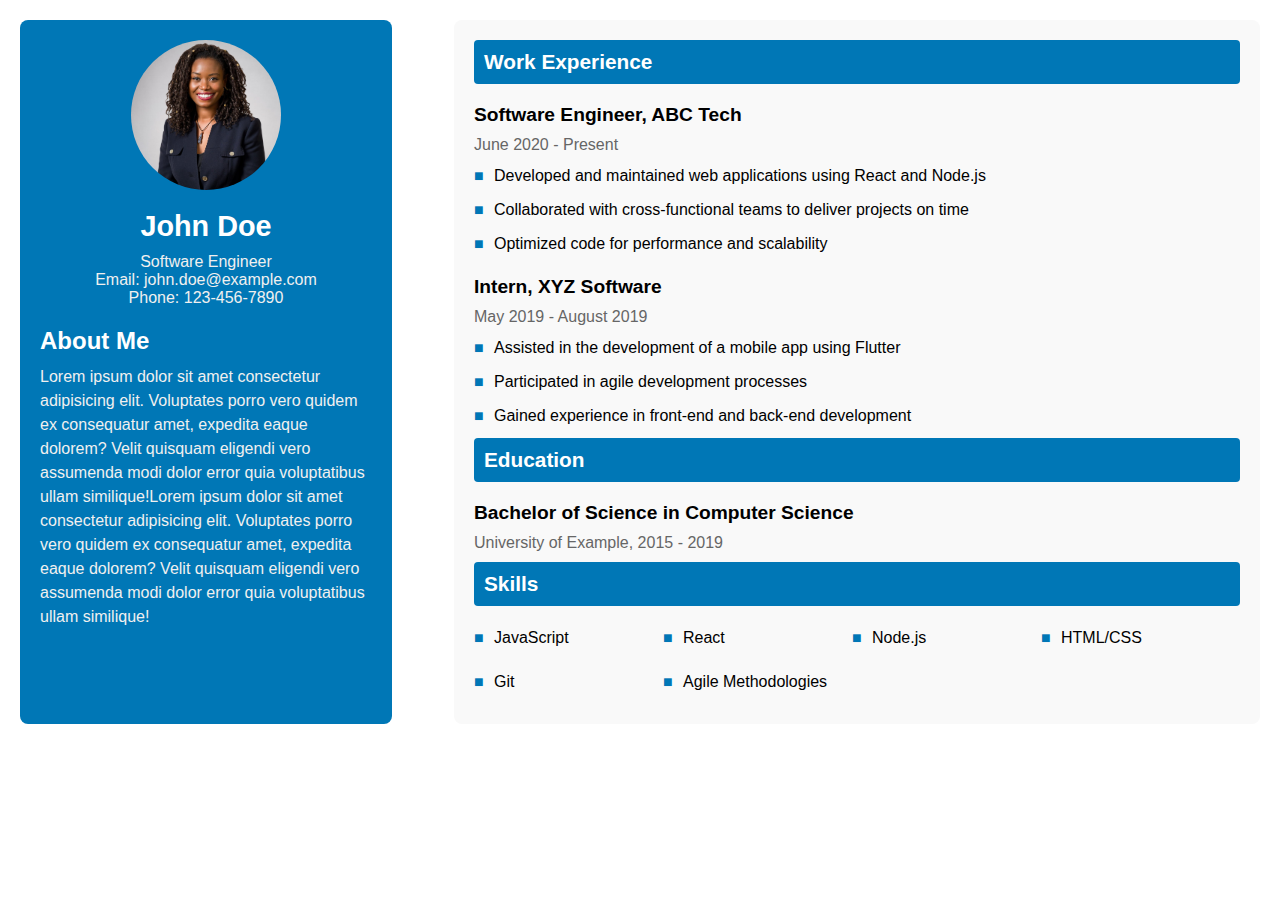
<file: index.html>
<!DOCTYPE html>
<html lang="en">
<head>
  <meta charset="UTF-8">
  <meta name="viewport" content="width=device-width, initial-scale=1.0">
  <title>Online Resume</title>
  <link rel="stylesheet" type="text/css" href="Resume.css">
</head>
<body>
  <div class="resume">
    <aside class="profile">
      <div class="profile-pic">
        <img src="./professional-shot.jpg" alt="professional-shot">
      </div>
      <div class="info">
        <h1>John Doe</h1>
        <p>Software Engineer</p>
        <p>Email: john.doe@example.com</p>
        <p>Phone: 123-456-7890</p>
      </div>
      <div class="about-me">
        <h2>About Me</h2>
        <p>Lorem ipsum dolor sit amet consectetur adipisicing elit. Voluptates porro vero quidem ex consequatur amet, expedita eaque dolorem? Velit quisquam eligendi vero assumenda modi dolor error quia voluptatibus ullam similique!Lorem ipsum dolor sit amet consectetur adipisicing elit. Voluptates porro vero quidem ex consequatur amet, expedita eaque dolorem? Velit quisquam eligendi vero assumenda modi dolor error quia voluptatibus ullam similique! </p>
      </div>
    </aside>
    <main class="my-details">
      <section>
        <h2 class="section-heading">Work Experience</h2>
        <article class="work-history">
          <h3>Software Engineer, ABC Tech</h3>
          <p>June 2020 - Present</p>
          <ul>
            <li>Developed and maintained web applications using React and Node.js</li>
            <li>Collaborated with cross-functional teams to deliver projects on time</li>
            <li>Optimized code for performance and scalability</li>
          </ul>
        </article>
        <article class="work-history">
          <h3>Intern, XYZ Software</h3>
          <p>May 2019 - August 2019</p>
          <ul>
            <li>Assisted in the development of a mobile app using Flutter</li>
            <li>Participated in agile development processes</li>
            <li>Gained experience in front-end and back-end development</li>
          </ul>
        </article>
      </section>
      <section class="education-history">
        <h2 class="section-heading">Education</h2>
        <article class="work-history">
          <h3>Bachelor of Science in Computer Science</h3>
          <p>University of Example, 2015 - 2019</p>
        </article>
      </section>
      <section>
        <h2 class="section-heading">Skills</h2>
        <article class="work-history">
          <ul class="skills">
            <li>JavaScript</li>
            <li>React</li>
            <li>Node.js</li>
            <li>HTML/CSS</li>
            <li>Git</li>
            <li>Agile Methodologies</li>
          </ul>
        </article>
      </section>
    </main>
  </div>
</body>
</html>
</file>
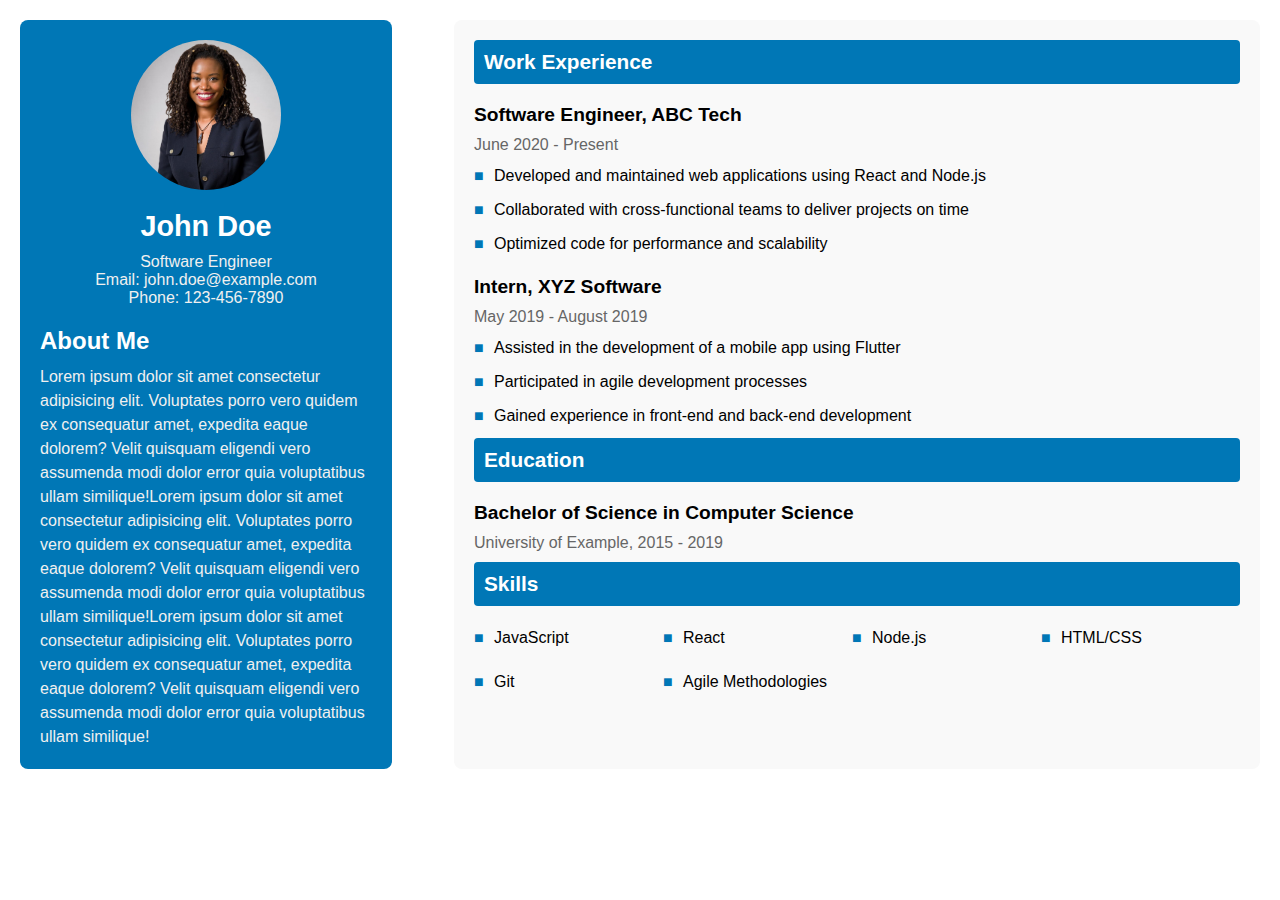
<file: Resume.html>
<!DOCTYPE html>
<html lang="en">
<head>
  <meta charset="UTF-8">
  <meta name="viewport" content="width=device-width, initial-scale=1.0">
  <title>Online Resume</title>
  <link rel="stylesheet" type="text/css" href="Resume.css">
</head>
<body>
  <div class="resume">
    <aside class="profile">
      <div class="profile-pic">
        <img src="./professional-shot.jpg" alt="professional-shot">
      </div>
      <div class="info">
        <h1>John Doe</h1>
        <p>Software Engineer</p>
        <p>Email: john.doe@example.com</p>
        <p>Phone: 123-456-7890</p>
      </div>
      <div class="about-me">
        <h2>About Me</h2>
        <p>Lorem ipsum dolor sit amet consectetur adipisicing elit. Voluptates porro vero quidem ex consequatur amet, expedita eaque dolorem? Velit quisquam eligendi vero assumenda modi dolor error quia voluptatibus ullam similique!Lorem ipsum dolor sit amet consectetur adipisicing elit. Voluptates porro vero quidem ex consequatur amet, expedita eaque dolorem? Velit quisquam eligendi vero assumenda modi dolor error quia voluptatibus ullam similique!Lorem ipsum dolor sit amet consectetur adipisicing elit. Voluptates porro vero quidem ex consequatur amet, expedita eaque dolorem? Velit quisquam eligendi vero assumenda modi dolor error quia voluptatibus ullam similique!</p>
      </div>
    </aside>
    <main class="my-details">
      <section>
        <h2 class="section-heading">Work Experience</h2>
        <article class="work-history">
          <h3>Software Engineer, ABC Tech</h3>
          <p>June 2020 - Present</p>
          <ul>
            <li>Developed and maintained web applications using React and Node.js</li>
            <li>Collaborated with cross-functional teams to deliver projects on time</li>
            <li>Optimized code for performance and scalability</li>
          </ul>
        </article>
        <article class="work-history">
          <h3>Intern, XYZ Software</h3>
          <p>May 2019 - August 2019</p>
          <ul>
            <li>Assisted in the development of a mobile app using Flutter</li>
            <li>Participated in agile development processes</li>
            <li>Gained experience in front-end and back-end development</li>
          </ul>
        </article>
      </section>
      <section class="education-history">
        <h2 class="section-heading">Education</h2>
        <article class="work-history">
          <h3>Bachelor of Science in Computer Science</h3>
          <p>University of Example, 2015 - 2019</p>
        </article>
      </section>
      <section>
        <h2 class="section-heading">Skills</h2>
        <article class="work-history">
          <ul class="skills">
            <li>JavaScript</li>
            <li>React</li>
            <li>Node.js</li>
            <li>HTML/CSS</li>
            <li>Git</li>
            <li>Agile Methodologies</li>
          </ul>
        </article>
      </section>
    </main>
  </div>
</body>
</html>
</file>
<file: Resume.css>
* {
  margin: 0;
  padding: 0;
  box-sizing: border-box;
  font-family: 'Segoe UI', Roboto, Oxygen, Ubuntu, Cantarell, 'Open Sans', 'Helvetica Neue', sans-serif;
}

.resume {
  display: flex;
  flex-direction: column;
  gap: 20px;
  padding: 20px;
  margin: 0 auto;
}

.profile {
  background-color: #0077b6;
  color: white;
  padding: 20px;
  border-radius: 8px;
}

.profile-pic {
  width: 100%;
  max-width: 150px;
  height: 150px;
  border-radius: 50%;
  overflow: hidden;
  margin: 0 auto;
}

.profile-pic img {
  width: 100%;
  height: 100%;
  object-fit: cover;
}

.info {
  text-align: center;
  margin-top: 20px;
}

.info h1 {
  font-size: 1.8rem;
  font-weight: bold;
  margin-bottom: 10px;
}

.info p {
  font-size: 1rem;
  color: #f0f0f0;
}

.about-me {
  margin-top: 20px;
}

.about-me h2 {
  font-size: 1.5rem;
  font-weight: bold;
  margin-bottom: 10px;
}

.about-me p {
  font-size: 1rem;
  line-height: 1.5;
  color: #f0f0f0;
}

.my-details {
  padding: 20px;
  background-color: #f9f9f9;
  border-radius: 8px;
}

.section-heading {
  background-color: #0077b6;
  color: white;
  padding: 10px;
  font-size: 1.3rem;
  font-weight: bold;
  border-radius: 4px;
}

.work-history {
  margin-top: 20px;
}

.work-history h3 {
  font-size: 1.2rem;
  font-weight: bold;
  margin-bottom: 10px;
}

.work-history p {
  font-size: 1rem;
  color: #666;
  margin-bottom: 10px;
}

.work-history ul {
  list-style-type: none;
  padding-left: 20px;
}

.work-history ul li {
  font-size: 1rem;
  line-height: 1.5;
  margin-bottom: 10px;
  position: relative;
}

.work-history ul li::before {
  content: "■";
  color: #0077b6;
  display: inline-block;
  width: 1em;
  margin-right: 10px;
  position: absolute;
  left: -20px;
}

.skills {
  display: grid;
  grid-template-columns: repeat(auto-fill, minmax(150px, 1fr));
  grid-gap: 10px;
  list-style-type: none;
  padding-left: 20px;
}

.skills li {
  font-size: 1rem;
  line-height: 1.5;
  position: relative;
}

.skills li::before {
  content: "■";
  color: #0077b6;
  display: inline-block;
  width: 1em;
  margin-right: 10px;
  position: absolute;
  left: -20px;
}

/* Responsive Design */
@media (min-width: 768px) {
  .resume {
    flex-direction: row;
    gap: 5%;
  }

  .profile {
    width: 30%;
    height: auto;
    position: sticky;
    top: 20px;
    overflow-y: auto;
  }

  .my-details {
    width: 65%;
  }
}
</file>
